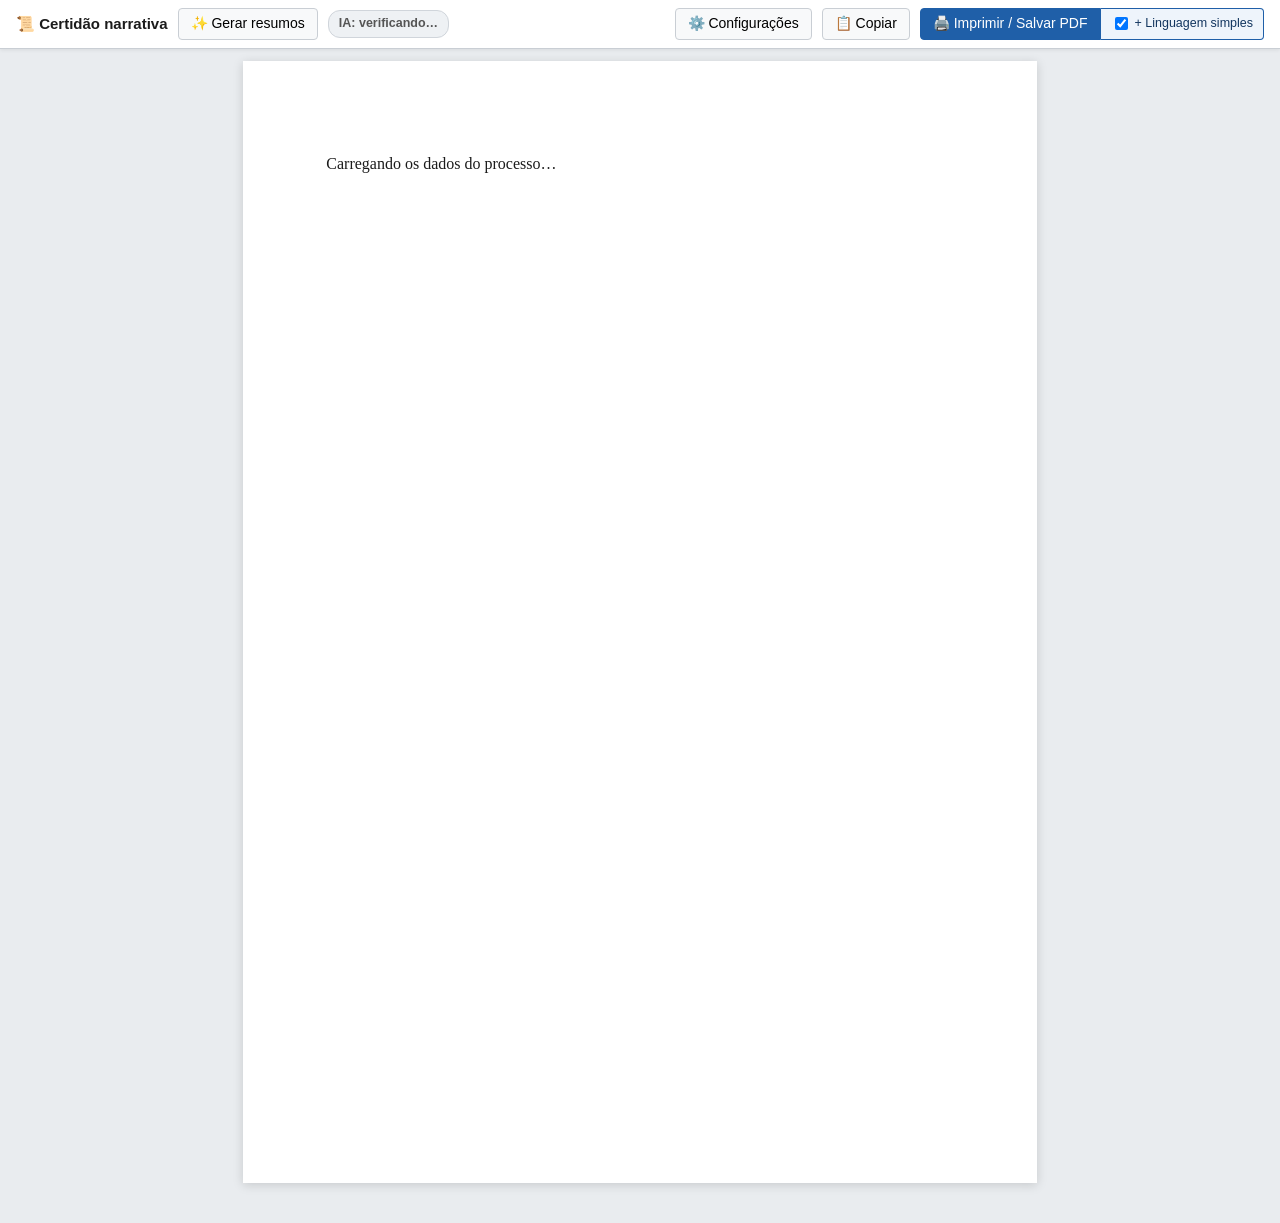
<file: extensao-preview-documentos/src/certidao.html>
<!DOCTYPE html>
<html lang="pt-BR">
<head>
	<meta charset="utf-8">
	<meta name="viewport" content="width=device-width, initial-scale=1">
	<title>Certidão narrativa</title>
	<link rel="stylesheet" href="certidao.css">
</head>
<body>
	<div id="barra" class="no-print">
		<div class="barra-linha">
			<strong class="barra-titulo">📜 Certidão narrativa</strong>
			<button type="button" id="gerar-resumos" title="Ler as peças e preencher os resumos (modo e IA definidos em Configurações)">✨ Gerar resumos</button>
			<span id="ia-status" class="ia-status ia-verificando" role="status" title="IA usada nos resumos">IA: verificando…</span>
			<span class="barra-espaco"></span>
			<button type="button" id="config-toggle" aria-expanded="false" aria-controls="painel-config">⚙️ Configurações</button>
			<button type="button" id="copiar" title="Copiar o texto da certidão">📋 Copiar</button>
			<span class="grupo-imprimir">
				<button type="button" id="imprimir" class="primario">🖨️ Imprimir / Salvar PDF</button>
				<label class="opcao-imprimir" title="Gera também o resumo em linguagem simples (Pacto do CNJ), em arquivo separado da certidão"><input type="checkbox" id="opt-simples" checked> + Linguagem simples</label>
			</span>
		</div>

		<div class="barra-status"><span id="status" role="status" aria-live="polite"></span></div>

		<div id="painel-config" class="painel-config" hidden>
			<fieldset class="cfg-grupo">
				<legend>Resumos das peças</legend>
				<label title="Como preencher o resumo das peças principais">
					Como preencher:
					<select id="modo">
						<option value="manual">Manual (textos extraídos para revisar)</option>
						<option value="ia">IA</option>
					</select>
				</label>
				<label title="Qual IA faz os resumos">
					IA:
					<select id="ia-provedor">
						<option value="chrome">Chrome (local, gratuita)</option>
						<option value="claude">Claude – Anthropic (chave própria)</option>
					</select>
				</label>
				<button type="button" id="diagnostico-ia" title="Mostra se a IA escolhida está disponível e por quê">🔍 Diagnóstico</button>
			</fieldset>

			<fieldset id="painel-claude" class="cfg-grupo" hidden>
				<legend>Claude (Anthropic)</legend>
				<label>
					Modelo:
					<select id="claude-modelo"></select>
				</label>
				<label>
					Chave da API:
					<input type="password" id="claude-chave" autocomplete="off" spellcheck="false" placeholder="sk-ant-...">
				</label>
				<button type="button" id="claude-mostrar" title="Mostrar/ocultar a chave digitada">👁️</button>
				<button type="button" id="claude-salvar" class="primario">Salvar</button>
				<button type="button" id="claude-testar">Testar conexão</button>
				<button type="button" id="claude-apagar">Apagar chave</button>
				<span id="claude-estado"></span>
				<p class="cfg-nota">
					A chave fica salva só neste navegador (armazenamento local da extensão), sem sincronização; o custo é cobrado na conta
					dona da chave. Com o Claude, o texto das peças é enviado à Anthropic: use somente se permitido pelas normas do Tribunal,
					observando a LGPD e o segredo de justiça.
				</p>
			</fieldset>

			<fieldset class="cfg-grupo">
				<legend>Certidão</legend>
				<label title="Como os eventos aparecem na certidão">
					Formato:
					<select id="formato">
						<option value="lista">Lista por evento (recomendado)</option>
						<option value="corrido">Texto corrido (modelo eproc)</option>
					</select>
				</label>
				<label title="Intimações, citações, leituras e prazos aparecem recuados, sob o evento a que se referem"><input type="checkbox" id="opt-subitens" checked> Intimações como subitens</label>
				<label><input type="checkbox" id="opt-usuario"> Quem movimentou</label>
				<label><input type="checkbox" id="opt-invalidos" checked> Movimentos invalidados</label>
				<label><input type="checkbox" id="opt-seq" checked> Sequencial dos eventos</label>
			</fieldset>
		</div>
	</div>

	<div id="avisos" class="no-print" hidden></div>

	<main id="folha">
		<p id="carregando">Carregando os dados do processo…</p>
	</main>

	<script src="certidaoTexto.js"></script>
	<script src="certidaoSimples.js"></script>
	<script type="module" src="certidao.js"></script>
</body>
</html>
</file>
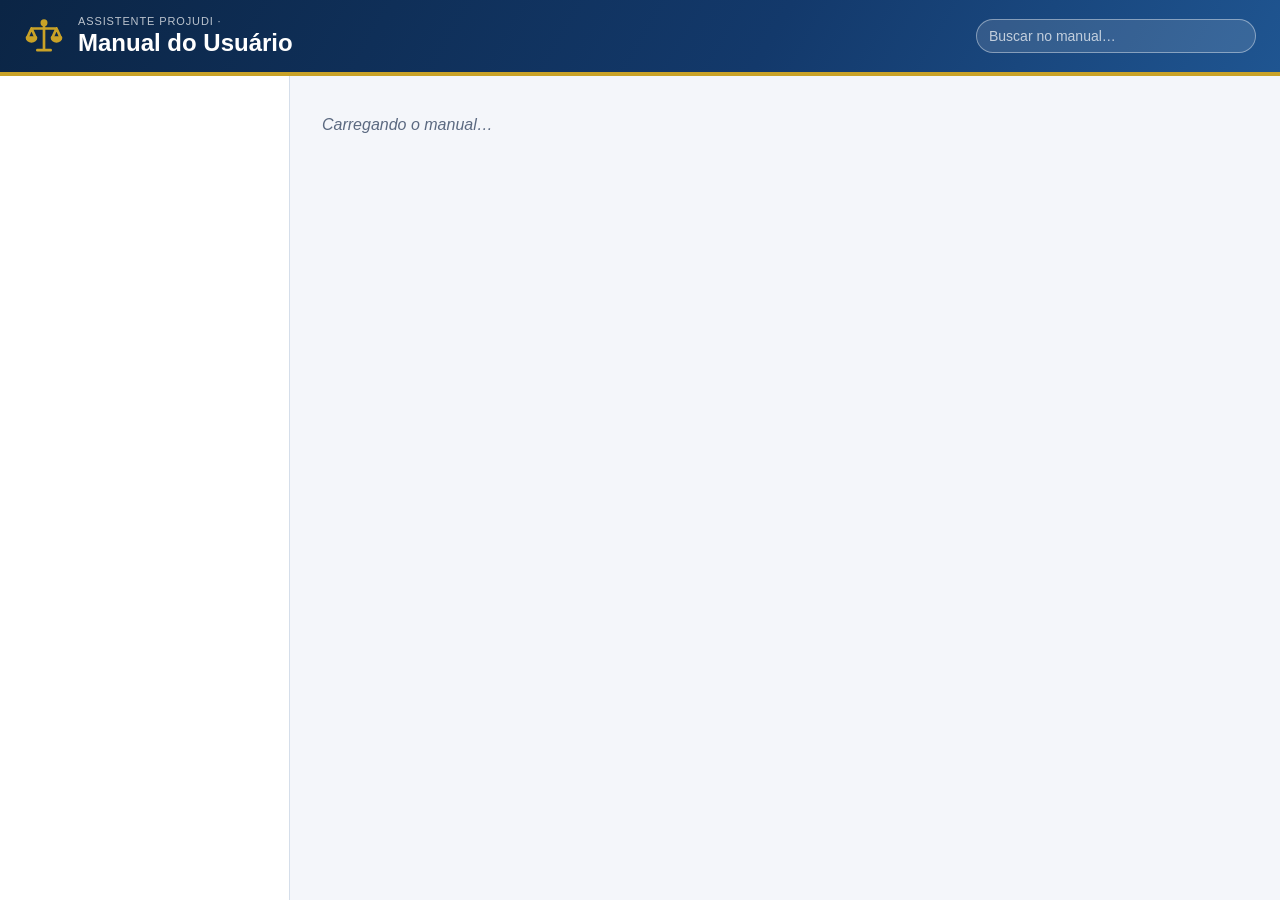
<file: extensao-preview-documentos/src/manual.html>
<!doctype html>
<html lang="pt-BR">
<head>
<meta charset="utf-8" />
<meta name="viewport" content="width=device-width, initial-scale=1" />
<title>Assistente Projudi - Manual do Usuário</title>
<link rel="stylesheet" href="manual.css" />
</head>
<body>
	<header class="topo">
		<svg class="topo-emblema" viewBox="0 0 24 24" aria-hidden="true">
			<circle class="cheio" cx="12" cy="4" r="1.3" />
			<path d="M12 5.3V19.5M8 20.5h8M4.5 7.5h15M4.5 7.5L2 13M4.5 7.5L7 13M19.5 7.5L17 13M19.5 7.5L22 13" />
			<path class="cheio" d="M1.8 13a2.7 2.2 0 0 0 5.4 0zM16.8 13a2.7 2.2 0 0 0 5.4 0z" />
		</svg>
		<div>
			<p class="topo-sobretitulo">Assistente Projudi · <span id="versao"></span></p>
			<h1 class="topo-titulo">Manual do Usuário</h1>
		</div>
		<label class="busca">
			<span class="sr">Buscar no manual</span>
			<input id="busca" type="search" placeholder="Buscar no manual…" autocomplete="off" />
		</label>
	</header>
	<nav class="indice" id="indice" aria-label="Índice"></nav>
	<main class="conteudo" id="conteudo" tabindex="-1">
		<p class="carregando">Carregando o manual…</p>
	</main>
	<script src="manual.js"></script>
</body>
</html>
</file>
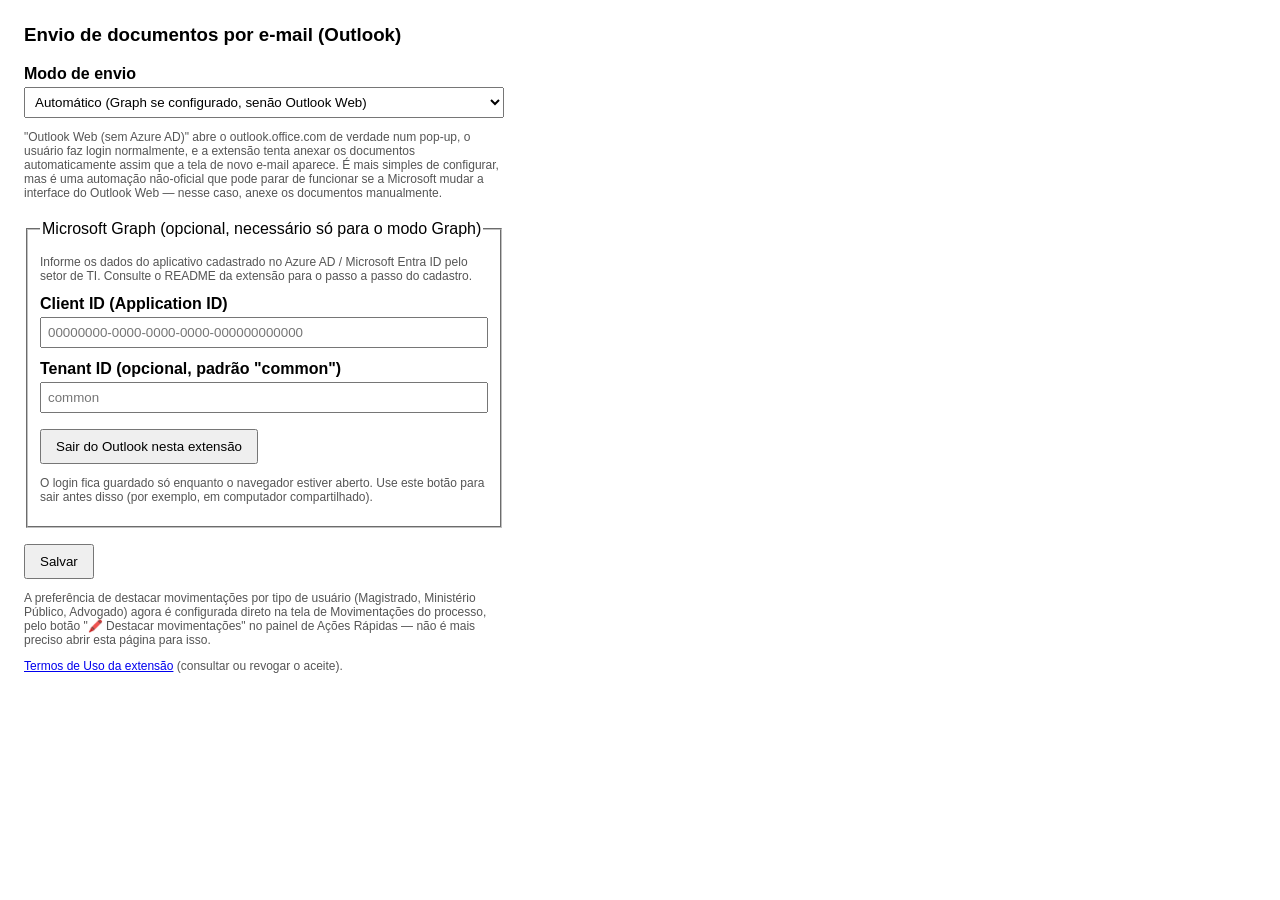
<file: extensao-preview-documentos/src/options.html>
<!doctype html>
<html lang="pt-BR">
<head>
<meta charset="utf-8" />
<title>Envio de Documentos por E-mail - Configuração</title>
<style>
	body { font-family: Arial, Helvetica, sans-serif; padding: 16px; max-width: 480px; }
	h3 { margin-top: 0; }
	label { display: block; margin-top: 12px; font-weight: bold; }
	input, select { width: 100%; padding: 6px; margin-top: 4px; box-sizing: border-box; }
	button { margin-top: 16px; padding: 8px 14px; }
	p.help { font-size: 12px; color: #555; }
	fieldset { margin-top: 20px; }
	#status { margin-top: 10px; font-size: 12px; color: #2b6b2b; }
</style>
</head>
<body>
	<h3>Envio de documentos por e-mail (Outlook)</h3>

	<label for="sendMode">Modo de envio
		<select id="sendMode">
			<option value="auto">Automático (Graph se configurado, senão Outlook Web)</option>
			<option value="graph">Sempre via Microsoft Graph (recomendado)</option>
			<option value="owa">Sempre via Outlook Web (sem Azure AD, experimental)</option>
		</select>
	</label>
	<p class="help">
		"Outlook Web (sem Azure AD)" abre o outlook.office.com de verdade num
		pop-up, o usuário faz login normalmente, e a extensão tenta anexar os
		documentos automaticamente assim que a tela de novo e-mail aparece.
		É mais simples de configurar, mas é uma automação não-oficial que pode
		parar de funcionar se a Microsoft mudar a interface do Outlook Web —
		nesse caso, anexe os documentos manualmente.
	</p>

	<fieldset>
		<legend>Microsoft Graph (opcional, necessário só para o modo Graph)</legend>
		<p class="help">
			Informe os dados do aplicativo cadastrado no Azure AD / Microsoft
			Entra ID pelo setor de TI. Consulte o README da extensão para o
			passo a passo do cadastro.
		</p>
		<label for="clientId">Client ID (Application ID)
			<input id="clientId" type="text" placeholder="00000000-0000-0000-0000-000000000000" />
		</label>
		<label for="tenantId">Tenant ID (opcional, padrão "common")
			<input id="tenantId" type="text" placeholder="common" />
		</label>
		<button id="logout" type="button">Sair do Outlook nesta extensão</button>
		<p class="help">
			O login fica guardado só enquanto o navegador estiver aberto. Use
			este botão para sair antes disso (por exemplo, em computador
			compartilhado).
		</p>
	</fieldset>

	<button id="save" type="button">Salvar</button>
	<div id="status"></div>

	<p class="help">
		A preferência de destacar movimentações por tipo de usuário
		(Magistrado, Ministério Público, Advogado) agora é configurada
		direto na tela de Movimentações do processo, pelo botão
		"🖍️ Destacar movimentações" no painel de Ações Rápidas — não é
		mais preciso abrir esta página para isso.
	</p>

	<p class="help">
		<a href="termos.html" target="_blank">Termos de Uso da extensão</a>
		(consultar ou revogar o aceite).
	</p>

	<script src="options.js"></script>
</body>
</html>
</file>
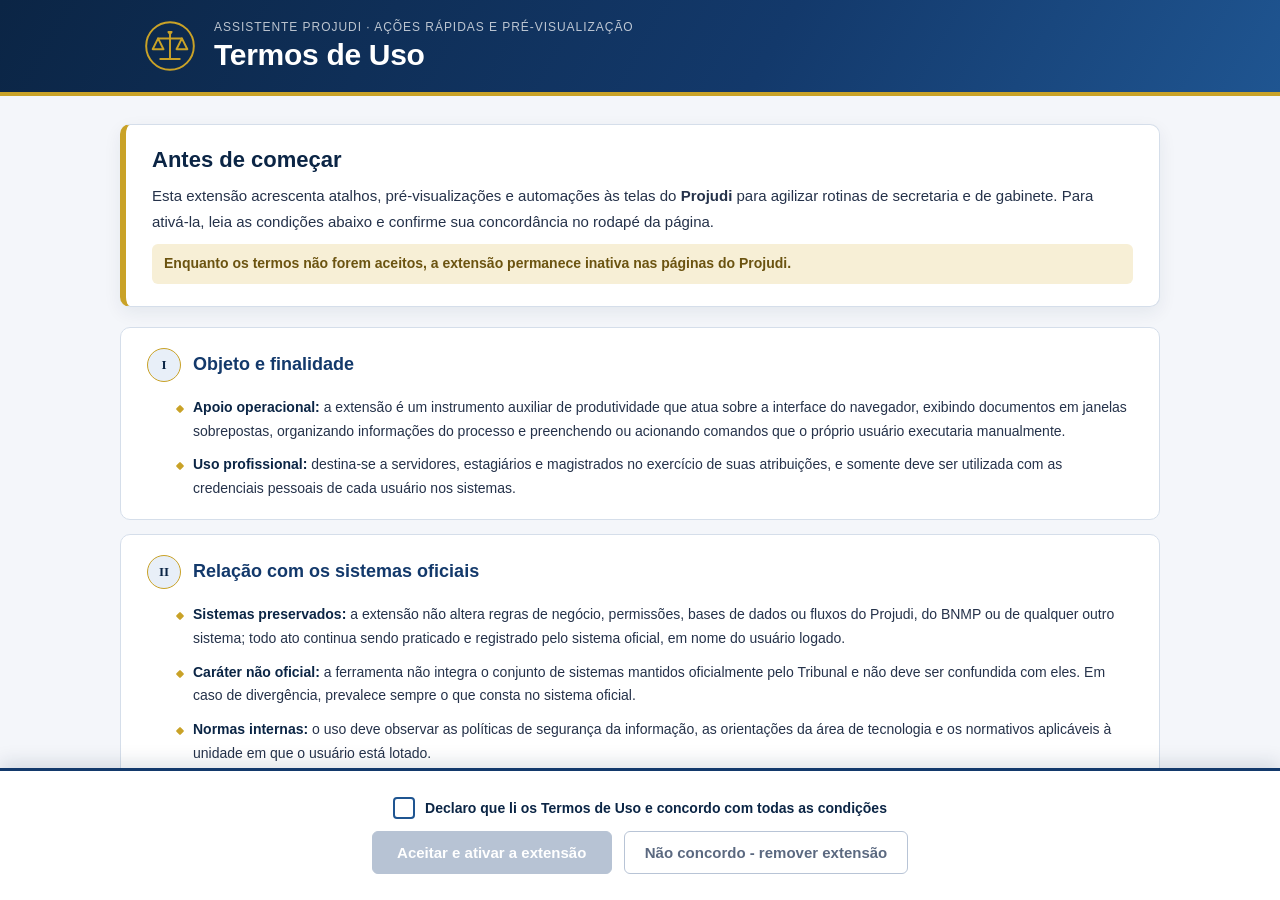
<file: extensao-preview-documentos/src/termos.html>
<!doctype html>
<html lang="pt-BR">
<head>
<meta charset="utf-8" />
<meta name="viewport" content="width=device-width, initial-scale=1" />
<title>Assistente Projudi - Termos de Uso</title>
<link rel="stylesheet" href="termos.css" />
</head>
<body class="modo-aceite">
	<header class="topo">
		<div class="topo-conteudo">
			<svg class="topo-emblema" viewBox="0 0 48 48" aria-hidden="true">
				<circle cx="24" cy="24" r="22" />
				<path d="M24 11v25M15 36h18M13 17h22M24 13l-1.5-2h3z" />
				<path d="M13 17l-5 10h10zM35 17l-5 10h10z" />
			</svg>
			<div>
				<p class="topo-sobretitulo">Assistente Projudi · Ações Rápidas e Pré-visualização</p>
				<h1 class="topo-titulo">Termos de Uso</h1>
			</div>
		</div>
	</header>

	<main class="conteudo" id="conteudo" tabindex="-1">
		<section class="apresentacao" aria-labelledby="titulo-apresentacao">
			<h2 id="titulo-apresentacao">Antes de começar</h2>
			<p>
				Esta extensão acrescenta atalhos, pré-visualizações e automações às
				telas do <strong>Projudi</strong> para agilizar
				rotinas de secretaria e de gabinete. Para ativá-la, leia as condições
				abaixo e confirme sua concordância no rodapé da página.
			</p>
			<p class="apresentacao-aviso" id="aviso-pendente">
				Enquanto os termos não forem aceitos, a extensão permanece inativa nas
				páginas do Projudi.
			</p>
		</section>

		<article class="clausula">
			<h3><span class="clausula-num">I</span>Objeto e finalidade</h3>
			<ul>
				<li><strong>Apoio operacional:</strong> a extensão é um instrumento auxiliar de
					produtividade que atua sobre a interface do navegador, exibindo documentos em
					janelas sobrepostas, organizando informações do processo e preenchendo ou
					acionando comandos que o próprio usuário executaria manualmente.</li>
				<li><strong>Uso profissional:</strong> destina-se a servidores, estagiários e
					magistrados no exercício de suas atribuições, e somente deve ser utilizada
					com as credenciais pessoais de cada usuário nos sistemas.</li>
			</ul>
		</article>

		<article class="clausula">
			<h3><span class="clausula-num">II</span>Relação com os sistemas oficiais</h3>
			<ul>
				<li><strong>Sistemas preservados:</strong> a extensão não altera regras de negócio,
					permissões, bases de dados ou fluxos do Projudi, do BNMP ou de
					qualquer outro sistema; todo ato continua sendo praticado e registrado pelo
					sistema oficial, em nome do usuário logado.</li>
				<li><strong>Caráter não oficial:</strong> a ferramenta não integra o conjunto de
					sistemas mantidos oficialmente pelo Tribunal e não deve ser confundida com
					eles. Em caso de divergência, prevalece sempre o que consta no sistema
					oficial.</li>
				<li><strong>Normas internas:</strong> o uso deve observar as políticas de segurança
					da informação, as orientações da área de tecnologia e os normativos
					aplicáveis à unidade em que o usuário está lotado.</li>
			</ul>
		</article>

		<article class="clausula">
			<h3><span class="clausula-num">III</span>Conferência dos atos e responsabilidade</h3>
			<ul>
				<li><strong>Decisão humana:</strong> nenhuma funcionalidade substitui a análise do
					usuário. Ao aplicar preferências gravadas, ações rápidas ou preenchimentos
					automáticos, cabe a quem opera o sistema revisar tipos de documento, modelos,
					textos, destinatários, partes, datas e prazos antes de confirmar ou
					assinar.</li>
				<li><strong>Responsabilidade pelo ato:</strong> os atos praticados com auxílio da
					extensão são de responsabilidade do usuário que os confirmou. Eventuais erros
					de preenchimento, seleção indevida, envio a destinatário equivocado ou perda
					de prazo não são imputáveis à ferramenta nem a quem a desenvolveu.</li>
				<li><strong>Mudanças de layout:</strong> atualizações do Projudi, do
					Outlook, do WhatsApp Web ou do navegador podem fazer com que algum recurso
					deixe de funcionar ou funcione parcialmente até que seja ajustado. Na dúvida,
					execute o procedimento pelo caminho nativo do sistema.</li>
			</ul>
		</article>

		<article class="clausula">
			<h3><span class="clausula-num">IV</span>Sigilo e compartilhamento de documentos</h3>
			<ul>
				<li><strong>Dever de sigilo:</strong> os recursos de envio por e-mail e por WhatsApp
					Web apenas preparam a mensagem com os arquivos escolhidos. Compete ao usuário
					verificar se o compartilhamento é permitido, especialmente em processos sob
					segredo de justiça ou que contenham dados sensíveis de partes, vítimas,
					testemunhas ou menores.</li>
				<li><strong>Proteção de dados pessoais:</strong> o tratamento de dados pessoais
					realizado por meio da extensão deve respeitar a Lei Geral de Proteção de Dados
					Pessoais (Lei nº 13.709/2018) e limitar-se ao necessário para a finalidade
					funcional do ato.</li>
				<li><strong>Canais externos:</strong> mensagens enviadas pelo Outlook ou pelo
					WhatsApp Web passam a seguir as regras e a infraestrutura desses serviços,
					sobre as quais a extensão não tem controle.</li>
			</ul>
		</article>

		<article class="clausula">
			<h3><span class="clausula-num">V</span>Funcionamento local e dados armazenados</h3>
			<ul>
				<li><strong>Sem servidor próprio:</strong> a extensão é executada no navegador do
					usuário e não envia conteúdo dos processos, senhas ou histórico de navegação
					a servidores de terceiros mantidos pela ferramenta.</li>
				<li><strong>Armazenamento no navegador:</strong> ficam gravados apenas no perfil do
					navegador as preferências de uso (por exemplo, destinatários e modelos
					salvos), dados temporários necessários para concluir um envio e o registro
					deste aceite. Esses dados são apagados ao remover a extensão.</li>
				<li><strong>Integração com a Microsoft:</strong> quando o envio de e-mail via
					Microsoft Graph estiver configurado, a autenticação é feita diretamente na
					conta institucional do usuário, nos serviços da Microsoft.</li>
			</ul>
		</article>

		<article class="clausula">
			<h3><span class="clausula-num">VI</span>Disponibilidade e suporte</h3>
			<ul>
				<li><strong>Sem garantia de continuidade:</strong> a ferramenta é oferecida no
					estado em que se encontra, podendo ser alterada, suspensa ou descontinuada a
					qualquer tempo, sem aviso prévio.</li>
				<li><strong>Suporte colaborativo:</strong> dúvidas, falhas e sugestões são tratadas
					conforme a disponibilidade de quem mantém a extensão e não geram obrigação de
					atendimento em prazo determinado.</li>
			</ul>
		</article>

		<article class="clausula">
			<h3><span class="clausula-num">VII</span>Revisão dos termos e encerramento do uso</h3>
			<ul>
				<li><strong>Novas versões:</strong> sempre que estes termos forem alterados de forma
					relevante, um novo aceite será solicitado, e a extensão ficará inativa no
					Projudi até que ele seja registrado.</li>
				<li><strong>Liberdade de desistir:</strong> a qualquer momento, o usuário pode
					revogar este aceite pelo botão ao final desta página ou desinstalar a
					extensão diretamente nas configurações do navegador (menu de extensões),
					sem qualquer impacto no funcionamento dos sistemas oficiais.</li>
			</ul>
		</article>

		<p class="versao-termos">Versão dos termos: <span id="versao-termos"></span></p>
	</main>

	<footer class="rodape">
		<div class="rodape-conteudo">
			<div class="rodape-aceite">
				<label class="concordo" for="concordo">
					<input id="concordo" type="checkbox" />
					<span class="concordo-caixa" aria-hidden="true">
						<svg viewBox="0 0 24 24"><path d="M5 12.5l4.5 4.5L19 7.5" /></svg>
					</span>
					<span>Declaro que li os Termos de Uso e concordo com todas as condições</span>
				</label>
				<div class="rodape-botoes">
					<button id="aceitar" class="botao botao-principal" type="button" disabled>Aceitar e ativar a extensão</button>
					<button id="remover" class="botao botao-secundario" type="button">Não concordo - remover extensão</button>
				</div>
			</div>
			<div class="rodape-consulta">
				<p class="aceite-registrado" id="aceite-registrado" role="status"></p>
				<div class="rodape-botoes">
					<button id="fechar" class="botao botao-principal" type="button">Fechar</button>
					<button id="revogar" class="botao botao-secundario" type="button">Revogar aceite</button>
				</div>
			</div>
		</div>
	</footer>

	<script src="termosConfig.js"></script>
	<script src="termos.js"></script>
</body>
</html>
</file>
<file: extensao-preview-documentos/src/certidao.css>
/* Página da certidão narrativa (certidao.html). */

:root {
	--cor-fundo: #e9ecef;
	--cor-folha: #fff;
	--cor-texto: #1b1b1b;
	--cor-borda: #c9ced4;
	--cor-destaque: #1f5fa8;
	--cor-aviso: #fff4d6;
	--cor-aviso-borda: #e0b200;
	--cor-pendente: #fff0a8;
	--cor-apoio: #f4f7fb;
}

* { box-sizing: border-box; }

body {
	margin: 0;
	background: var(--cor-fundo);
	color: var(--cor-texto);
	font: 14px/1.4 Arial, Helvetica, sans-serif;
}

#barra {
	position: sticky;
	top: 0;
	z-index: 10;
	background: #fff;
	border-bottom: 1px solid var(--cor-borda);
	padding: 8px 16px;
	box-shadow: 0 1px 4px rgba(0, 0, 0, 0.08);
}

.barra-linha {
	display: flex;
	flex-wrap: wrap;
	align-items: center;
	gap: 8px 10px;
}

.barra-opcoes {
	margin-top: 6px;
	font-size: 13px;
	color: #444;
}

.barra-titulo { font-size: 15px; }
.barra-espaco { flex: 1; }

#barra button {
	font: inherit;
	padding: 5px 12px;
	border: 1px solid var(--cor-borda);
	border-radius: 4px;
	background: #f8f9fa;
	cursor: pointer;
}
#barra button:hover { background: #eef1f4; }
#barra button:disabled { opacity: 0.6; cursor: default; }
#barra button.primario { background: var(--cor-destaque); border-color: var(--cor-destaque); color: #fff; }
#barra select { font: inherit; padding: 3px; }

#status { color: var(--cor-destaque); font-weight: bold; }

#avisos {
	max-width: 21cm;
	margin: 12px auto 0;
	padding: 8px 12px;
	background: var(--cor-aviso);
	border: 1px solid var(--cor-aviso-borda);
	border-radius: 4px;
	font-size: 13px;
}
#avisos ul { margin: 4px 0 0; padding-left: 20px; }

#folha {
	width: 21cm;
	max-width: calc(100% - 24px);
	min-height: 29.7cm;
	margin: 12px auto 40px;
	padding: 2cm 2.2cm;
	background: var(--cor-folha);
	box-shadow: 0 2px 10px rgba(0, 0, 0, 0.15);
	font: 12pt/1.5 "Times New Roman", Times, serif;
	text-align: justify;
}

.cabecalho {
	text-align: center;
	font-weight: bold;
	line-height: 1.3;
	margin-bottom: 1.2em;
}
.cabecalho .juizo { font-weight: normal; }

h1.titulo {
	text-align: center;
	font-size: 14pt;
	letter-spacing: 0.08em;
	margin: 1em 0 1.2em;
}

h2.subtitulo {
	font-size: 12pt;
	margin: 1.4em 0 0.6em;
}

[contenteditable="true"] { outline: none; border-radius: 2px; }
[contenteditable="true"]:hover { background: #f6f9ff; }
[contenteditable="true"]:focus { background: #eef4ff; box-shadow: 0 0 0 1px #b8cff0; }

.pendente { background: var(--cor-pendente); }

.resumo:empty::before {
	content: attr(data-placeholder);
	color: #9a6b00;
	background: var(--cor-pendente);
}

h2.subtitulo {
	font-size: 11.5pt;
	letter-spacing: 0.04em;
	border-bottom: 1px solid #999;
	padding-bottom: 2px;
	margin: 1.6em 0 0.7em;
	break-after: avoid;
}

/* Quadro-resumo (I – Dados do processo) */
table.quadro {
	width: 100%;
	border-collapse: collapse;
	font-size: 11pt;
	line-height: 1.35;
	text-align: left;
}
table.quadro th,
table.quadro td {
	border: 1px solid #bbb;
	padding: 4px 8px;
	vertical-align: top;
}
table.quadro th {
	width: 28%;
	background: #f2f2f2;
	font-weight: bold;
}
table.quadro .parte + .parte { margin-top: 5px; }
table.quadro .parte-nome { font-weight: bold; }
table.quadro .advogados { padding-left: 1.2em; font-size: 10.5pt; color: #333; }

/* Eventos (II) — uma linha por evento, recuo deslocado; comunicações
   (intimação, leitura, prazo...) recuadas sob o evento de referência. */
.eventos { text-align: left; font-size: 11pt; line-height: 1.4; }
.evento {
	padding-left: 1.4em;
	text-indent: -1.4em;
	margin: 0 0 0.35em;
	break-inside: avoid;
}
.evento .ev-data { font-weight: bold; white-space: nowrap; }
.evento .ev-titulo { text-transform: none; }
.evento.nivel-0 .ev-titulo { font-weight: bold; }
.evento.nivel-1 { margin-left: 2.2em; font-size: 10.5pt; color: #333; }
.evento.nivel-2 { margin-left: 4.4em; font-size: 10pt; color: #444; }
.evento.nivel-3 { margin-left: 6.6em; font-size: 10pt; color: #444; }
.evento.nivel-1 .ev-data,
.evento.nivel-2 .ev-data,
.evento.nivel-3 .ev-data { font-weight: normal; }
.evento .seta { color: #777; }
.evento.invalidado { text-decoration: line-through; color: #777; }
.evento .ev-usuario { font-size: 0.9em; color: #555; }

table.quadro .relacionado + .relacionado { margin-top: 3px; padding-left: 1.2em; }

/* Audiências (II) — sem moldura, como o restante da certidão */
.audiencias {
	text-align: left;
	font-size: 11pt;
	line-height: 1.4;
	break-inside: avoid;
}
.audiencias p { margin: 0 0 0.4em; }
.aud-destaque { font-size: 12pt; }
.aud-sim strong { color: #0b5a1e; }
.aud-nao strong { color: #333; }
.aud-resumo { color: #333; }
.aud-item { padding-left: 1.4em; text-indent: -1.4em; margin: 0 0 0.25em 0.6em; }
.aud-situacao { font-weight: bold; }
.aud-redesignada .aud-situacao { color: #9a5b00; }
.aud-cancelada .aud-situacao,
.aud-nao-realizada .aud-situacao { color: #a1111b; }
.aud-realizada .aud-situacao { color: #0b5a1e; }

/* Painel "⚙️ Configurações" (escondido por padrão) */
#config-toggle.ativo { background: #e3ecf7; border-color: #1f5fa8; }
.painel-config {
	display: grid;
	grid-template-columns: 1fr;
	gap: 8px;
	margin-top: 8px;
	padding: 10px 12px;
	background: #f7f9fb;
	border: 1px solid var(--cor-borda);
	border-radius: 6px;
}
.painel-config[hidden] { display: none; }
.cfg-grupo {
	display: flex;
	flex-wrap: wrap;
	align-items: center;
	gap: 6px 14px;
	margin: 0;
	padding: 6px 10px 8px;
	border: 1px solid #d5dbe2;
	border-radius: 5px;
	background: #fff;
	font-size: 13px;
}
.cfg-grupo[hidden] { display: none; }
.cfg-grupo legend { font-weight: bold; color: #12355f; padding: 0 4px; }
.cfg-grupo select, .cfg-grupo input { font: inherit; }
.cfg-grupo input[type="password"], .cfg-grupo input#claude-chave { font: 13px Consolas, "Courier New", monospace; padding: 3px 6px; min-width: 280px; }
.cfg-nota { flex-basis: 100%; margin: 2px 0 0; font-size: 12px; color: #555; }
#claude-estado { color: #12355f; font-weight: bold; }
#status { font-size: 12.5px; }
.barra-status { min-height: 1.2em; margin-top: 3px; text-align: left; }
.barra-status:empty, .barra-status:has(#status:empty) { min-height: 0; margin: 0; }
/* "+ Linguagem simples" colado ao botão Imprimir */
.grupo-imprimir { display: inline-flex; align-items: stretch; margin-left: auto; }
.grupo-imprimir #imprimir { border-top-right-radius: 0; border-bottom-right-radius: 0; }
.opcao-imprimir {
	display: inline-flex;
	align-items: center;
	gap: 4px;
	padding: 0 10px;
	border: 1px solid var(--cor-destaque);
	border-left: none;
	border-radius: 0 4px 4px 0;
	background: #eef4fb;
	color: #12355f;
	font-size: 12.5px;
	cursor: pointer;
	white-space: nowrap;
}

/* ✕ para excluir linhas do quadro-resumo */
table.quadro th { position: relative; padding-right: 26px; }
.btn-remover-linha {
	position: absolute;
	top: 3px;
	right: 4px;
	border: 1px solid transparent;
	background: none;
	color: #a1111b;
	font: bold 11px Arial, Helvetica, sans-serif;
	line-height: 1;
	padding: 2px 4px;
	border-radius: 3px;
	cursor: pointer;
	opacity: 0.45;
}
table.quadro tr:hover .btn-remover-linha { opacity: 1; border-color: #f1a7ae; background: #fde7e9; }
#quadro-restaurar { margin-top: 6px; font: 12px Arial, Helvetica, sans-serif; padding: 2px 10px; cursor: pointer; }

/* V – Entenda esta certidão (linguagem simples) — mesma formatação do
   restante da certidão: mesma fonte, parágrafos justificados, títulos em
   negrito como os das peças, sem caixa colorida. */
.simples-acoes { display: flex; flex-wrap: wrap; align-items: center; gap: 6px 10px; margin: 0 0 8px; font: 12px/1.4 Arial, Helvetica, sans-serif; text-align: left; }
.simples-acoes button { font: 12px Arial, Helvetica, sans-serif; padding: 3px 10px; cursor: pointer; }
.simples-acoes button:disabled { opacity: 0.5; cursor: not-allowed; }
.simples-estado { color: #555; }
.simples { font: inherit; text-align: justify; }
/* O resumo em linguagem simples é um documento separado: na tela, fica em
   uma "folha" própria abaixo da certidão, e não sai na impressão dela. */
.folha-separada {
	width: 21cm;
	max-width: calc(100% - 24px);
	margin: 0 auto 40px;
	padding: 1.2cm 2.2cm 2cm;
	background: var(--cor-folha);
	box-shadow: 0 2px 10px rgba(0, 0, 0, 0.15);
	font: 12pt/1.5 "Times New Roman", Times, serif;
}
.separada-aviso {
	margin: 0 0 0.8em;
	padding: 6px 10px;
	background: #fff4d6;
	border: 1px solid #e0b200;
	border-radius: 4px;
	font: 12.5px/1.4 Arial, Helvetica, sans-serif;
	text-align: left;
}
.simples-acoes button.primario { background: var(--cor-destaque); border: 1px solid var(--cor-destaque); color: #fff; border-radius: 3px; }
.simples h3.simples-titulo { font-size: 12pt; font-weight: bold; margin: 1em 0 0.3em; break-after: avoid; }
.simples h3.simples-titulo:first-child { margin-top: 0; }
.simples p { margin: 0 0 0.5em; }
.simples-glossario { margin: 0.2em 0 0.5em; padding-left: 1.4em; }
.simples-glossario li { margin-bottom: 0.25em; }

/* Indicador de disponibilidade da IA (barra superior) */
.ia-status {
	display: inline-block;
	padding: 4px 10px;
	border-radius: 12px;
	font-size: 12.5px;
	font-weight: bold;
	border: 1px solid transparent;
}
.ia-verificando { background: #eef1f4; color: #555; border-color: #d0d5db; }
.ia-ok { background: #e3f4e8; color: #0b5a1e; border-color: #9fd3ae; }
.ia-baixar { background: #fff4d6; color: #7a5200; border-color: #e0b200; }
.ia-nao { background: #fde7e9; color: #a1111b; border-color: #f1a7ae; cursor: pointer; }

/* Peças principais (IV) — um cartão por peça na tela */
.peca {
	margin: 0 0 1.2em;
	border: 1px solid #b9c6d6;
	border-radius: 6px;
	background: #fbfcfe;
	overflow: hidden;
}
.peca.excluida { opacity: 0.55; }
.peca.excluida .peca-texto { text-decoration: line-through; }
.peca-cab {
	background: #e8eef6;
	border-bottom: 1px solid #b9c6d6;
	padding: 6px 10px;
	font: 12.5px/1.4 Arial, Helvetica, sans-serif;
	text-align: left;
}
.peca-cab-linha { display: flex; flex-wrap: wrap; align-items: center; gap: 4px 10px; }
.peca-cab-linha + .peca-cab-linha { margin-top: 4px; }
.peca-num {
	background: #1f5fa8;
	color: #fff;
	border-radius: 10px;
	padding: 1px 8px;
	font-size: 11px;
	font-weight: bold;
}
.peca-nome { font-weight: bold; font-size: 14px; color: #12355f; }
.peca-cab .btn-renomear { padding: 0 5px; border: 1px solid transparent; background: none; opacity: 0.6; }
.peca-cab .btn-renomear:hover { opacity: 1; border-color: #b9c6d6; background: #fff; }
.peca-info { color: #444; }
.peca-evento { color: #555; font-size: 11.5px; }
.peca-incluir { font-weight: bold; white-space: nowrap; }
.peca-cab select { max-width: 280px; font: inherit; }
.peca-cab button, .peca-acoes button { font: 12px Arial, Helvetica, sans-serif; padding: 2px 8px; cursor: pointer; }
.peca-acoes button:disabled { cursor: not-allowed; opacity: 0.55; }
.peca-bloco { padding: 8px 10px; }
.peca-bloco-titulo {
	font: bold 12.5px/1.4 Arial, Helvetica, sans-serif;
	color: #12355f;
	margin-bottom: 5px;
	text-align: left;
}
.peca-bloco-titulo em { font-weight: normal; color: #666; }
.passo {
	display: inline-block;
	width: 18px;
	height: 18px;
	line-height: 18px;
	margin-right: 6px;
	border-radius: 50%;
	background: #12355f;
	color: #fff;
	text-align: center;
	font-size: 11px;
}
.peca-ref { background: #f3f4f6; border-bottom: 1px dashed #b9c6d6; }
.peca-ref textarea {
	width: 100%;
	min-height: 120px;
	font: 12px/1.45 Consolas, "Courier New", monospace;
	background: #fff;
	border: 1px solid #cfd4da;
	border-radius: 3px;
	resize: vertical;
	color: #333;
}
.peca-acoes { display: flex; flex-wrap: wrap; align-items: center; gap: 6px 10px; margin-top: 6px; }
.peca-acoes-topo { margin: 0 0 6px; font: 12px Arial, Helvetica, sans-serif; }
.peca-info-texto { color: #555; margin-left: auto; }
.peca-ref textarea { min-height: 260px; }
.peca-ref textarea::selection { background: #ffe27a; color: #000; }
.peca-saida { background: #fff; border-left: 4px solid #1f5fa8; }
.peca-saida .peca-texto { margin: 0; }
.peca-saida .resumo { white-space: pre-wrap; }
.peca-estado { font: 12px/1.4 Arial, Helvetica, sans-serif; margin-top: 4px; text-align: left; }
.peca-estado .estado { color: #555; }
.peca-estado .estado.erro { color: #b00020; }
.selo-ia { color: #7a3fb0; font: bold 12px Arial, Helvetica, sans-serif; }
.peca-ordem { display: inline-flex; gap: 3px; }
.peca-cab .btn-ordem { padding: 1px 7px; min-width: 26px; }
.peca-cab .btn-ordem:disabled { opacity: 0.35; cursor: default; }
.peca-manual { font-size: 11px; color: #7a5200; background: #fff4d6; border: 1px solid #e0b200; border-radius: 8px; padding: 0 6px; }
.aviso-vazio { font: italic 12.5px Arial, Helvetica, sans-serif; color: #7a5200; }
.peca-nova { margin: 0.4em 0 1.4em; text-align: left; font: 12.5px/1.4 Arial, Helvetica, sans-serif; }
.btn-nova-peca {
	font: bold 13px Arial, Helvetica, sans-serif;
	padding: 6px 14px;
	border: 1px dashed #1f5fa8;
	border-radius: 6px;
	background: #f4f8fd;
	color: #1f5fa8;
	cursor: pointer;
}
.peca-nova-form { border: 1px solid #b9c6d6; border-radius: 6px; background: #fbfcfe; padding: 8px 10px; }
.peca-nova-linha { display: flex; flex-wrap: wrap; align-items: center; gap: 6px 10px; margin-top: 6px; }
.peca-nova-form select { max-width: 100%; font: inherit; }
.peca-nova-form input[type="text"] { font: inherit; padding: 2px 6px; min-width: 260px; }
.peca-nova-form button { font: inherit; padding: 3px 10px; cursor: pointer; }
.peca-nova-form button.primario { background: #1f5fa8; border: 1px solid #1f5fa8; color: #fff; border-radius: 3px; }
.peca-nova-form button:disabled { opacity: 0.5; cursor: default; }
.peca-nova .estado { color: #555; }
.peca-nova .estado.erro { color: #b00020; }

.apoio {
	margin: 0.3em 0 1.1em;
	padding: 8px 10px;
	background: var(--cor-apoio);
	border: 1px dashed var(--cor-borda);
	border-radius: 4px;
	font: 12px/1.4 Arial, Helvetica, sans-serif;
	text-align: left;
}
.apoio-linha { display: flex; flex-wrap: wrap; align-items: center; gap: 6px 12px; }
.apoio label { white-space: nowrap; }
.apoio select { max-width: 320px; font: inherit; }
.apoio button { font: inherit; padding: 2px 8px; cursor: pointer; }
.apoio .estado { color: #555; }
.apoio .estado.erro { color: #b00020; }
.apoio .selo-ia { color: #7a3fb0; font-weight: bold; }
.apoio textarea {
	width: 100%;
	min-height: 110px;
	margin-top: 6px;
	font: 12px/1.4 Consolas, "Courier New", monospace;
	resize: vertical;
}
.apoio details summary { cursor: pointer; margin-top: 4px; color: #333; }

.fecho { margin-top: 2em; }
.assinatura { margin-top: 3em; text-align: center; }
.assinatura div { min-height: 1.4em; }

@page {
	size: A4;
	margin: 2cm 2.2cm;
	@bottom-right {
		content: "Página " counter(page) " de " counter(pages);
		font: 9pt Arial, Helvetica, sans-serif;
		color: #555;
	}
}

@media print {
	body { background: #fff; }
	.no-print, .apoio, .peca.excluida { display: none !important; }
	.peca { border: none; background: none; margin: 0 0 0.9em; overflow: visible; }
	.peca-bloco { padding: 0; }
	.peca-saida { border: none; }
	#folha { width: auto; max-width: none; min-height: 0; margin: 0; padding: 0; box-shadow: none; }
	.pendente, .resumo:empty::before { background: none; }
	.audiencias { -webkit-print-color-adjust: exact; print-color-adjust: exact; }
	.simples { break-inside: auto; }
	table.quadro th { padding-right: 8px; }
	[hidden] { display: none !important; }
	table.quadro th { background: #f2f2f2 !important; -webkit-print-color-adjust: exact; print-color-adjust: exact; }
	[contenteditable="true"]:hover, [contenteditable="true"]:focus { background: none; box-shadow: none; }
}
</file>
<file: extensao-preview-documentos/src/manual.css>
/* Manual do Usuário - mesma paleta dos Termos de Uso (termos.css). */
:root {
	--azul-escuro: #0b2545;
	--azul: #13396b;
	--azul-medio: #1f5591;
	--azul-claro: #e8eff8;
	--dourado: #c9a227;
	--dourado-claro: #f7efd6;
	--texto: #25324a;
	--texto-suave: #5b6980;
	--borda: #d5deea;
	--fundo: #f4f6fa;
	--altura-topo: 76px;
	--largura-indice: 290px;
}

* { box-sizing: border-box; }
html, body { margin: 0; height: 100%; }
body {
	font-family: "Segoe UI", Roboto, Arial, Helvetica, sans-serif;
	color: var(--texto);
	background: var(--fundo);
}
.sr { position: absolute; width: 1px; height: 1px; overflow: hidden; clip: rect(0 0 0 0); }

.topo {
	position: fixed; inset: 0 0 auto 0; height: var(--altura-topo); z-index: 10;
	display: flex; align-items: center; gap: 14px; padding: 0 24px; color: #fff;
	background: linear-gradient(120deg, var(--azul-escuro) 0%, var(--azul) 60%, var(--azul-medio) 100%);
	border-bottom: 4px solid var(--dourado);
}
.topo-emblema { width: 40px; height: 40px; flex: none; fill: none; stroke: var(--dourado); stroke-width: 1.6; stroke-linecap: round; stroke-linejoin: round; }
.topo-emblema .cheio { fill: var(--dourado); }
.topo-sobretitulo { margin: 0 0 2px; font-size: 11px; letter-spacing: .08em; text-transform: uppercase; color: rgba(255,255,255,.72); }
.topo-titulo { margin: 0; font-size: 24px; font-weight: 600; }
.busca { margin-left: auto; }
.busca input {
	width: 280px; max-width: 40vw; padding: 8px 12px; border-radius: 18px; border: 1px solid rgba(255,255,255,.4);
	background: rgba(255,255,255,.12); color: #fff; font-size: 14px; outline: none;
}
.busca input::placeholder { color: rgba(255,255,255,.7); }
.busca input:focus { background: #fff; color: var(--texto); }

.indice {
	position: fixed; top: var(--altura-topo); bottom: 0; left: 0; width: var(--largura-indice);
	overflow-y: auto; padding: 16px 10px 24px; background: #fff; border-right: 1px solid var(--borda);
	font-size: 13px;
}
.indice a { display: block; padding: 5px 10px; border-radius: 6px; color: var(--texto); text-decoration: none; line-height: 1.3; }
.indice a.sub { padding-left: 24px; font-size: 12px; color: var(--texto-suave); }
.indice a:hover { background: var(--azul-claro); }
.indice a.atual { background: var(--azul-claro); color: var(--azul); font-weight: 600; box-shadow: inset 3px 0 0 var(--dourado); }
.indice a.oculto { display: none; }

.conteudo {
	position: fixed; top: var(--altura-topo); bottom: 0; left: var(--largura-indice); right: 0;
	overflow-y: auto; padding: 24px 32px 48px; outline: none;
}
.conteudo > * { max-width: 900px; }
.secao {
	background: #fff; border: 1px solid var(--borda); border-radius: 10px;
	padding: 18px 26px 10px; margin-bottom: 16px; line-height: 1.65; font-size: 14.5px;
}
.secao.oculta { display: none; }
.secao.intro { border-left: 6px solid var(--dourado); }
.secao h1 { font-size: 24px; margin: 4px 0 12px; color: var(--azul-escuro); }
.secao h2 { font-size: 20px; margin: 4px 0 12px; color: var(--azul-escuro); }
.secao h3 { font-size: 16px; margin: 20px 0 8px; color: var(--azul); }
.secao h4 { font-size: 14.5px; margin: 16px 0 6px; color: var(--azul); }
.secao p { margin: 0 0 12px; }
.secao ul, .secao ol { margin: 0 0 12px; padding-left: 24px; }
.secao li { margin-bottom: 4px; }
.secao code { background: var(--azul-claro); padding: 1px 5px; border-radius: 4px; font-size: 12.5px; font-family: Consolas, "Courier New", monospace; }
.secao pre { background: #0b2545; color: #e8eff8; padding: 12px 14px; border-radius: 8px; overflow-x: auto; font-size: 12.5px; }
.secao pre code { background: none; padding: 0; color: inherit; }
.secao blockquote { margin: 0 0 12px; padding: 8px 14px; border-left: 4px solid var(--dourado); background: var(--dourado-claro); border-radius: 0 6px 6px 0; }
.secao table { border-collapse: collapse; margin: 0 0 12px; font-size: 13px; }
.secao th, .secao td { border: 1px solid var(--borda); padding: 6px 10px; text-align: left; vertical-align: top; }
.secao th { background: var(--azul-claro); }
.secao a { color: var(--azul-medio); }
mark { background: #ffe58a; padding: 0 1px; border-radius: 2px; }
.sem-resultado, .carregando { color: var(--texto-suave); font-style: italic; }

@media (max-width: 800px) {
	.indice { display: none; }
	.conteudo { left: 0; padding: 16px; }
	.busca input { width: 160px; }
}

/* Âncoras dos links internos e player dos vídeos do manual. */
.ancora { display: block; height: 0; scroll-margin-top: 16px; }
.conteudo a.video { font-weight: 600; }
.video-fundo { position: fixed; inset: 0; z-index: 100; background: rgba(8, 20, 40, .78); display: flex; align-items: center; justify-content: center; }
.video-caixa { width: min(1100px, 94vw); background: #0b2545; border-radius: 8px; overflow: hidden; box-shadow: 0 10px 40px rgba(0, 0, 0, .5); }
.video-cab { display: flex; align-items: center; justify-content: space-between; gap: 12px; padding: 10px 16px; color: #fff; font-size: 15px; font-weight: 600; border-bottom: 3px solid var(--dourado); }
.video-cab button { border: 0; border-radius: 4px; padding: 6px 12px; cursor: pointer; background: var(--dourado-claro); color: var(--azul-escuro); font-weight: 600; }
.video-caixa video { display: block; width: 100%; max-height: 80vh; background: #000; }
.secao hr { border: 0; border-top: 1px solid var(--borda); margin: 18px 0; }
</file>
<file: extensao-preview-documentos/src/termos.css>
/* Termos de Uso - paleta institucional do TJPR (azul-marinho e dourado). */
:root {
	--tj-azul-escuro: #0b2545;
	--tj-azul: #13396b;
	--tj-azul-medio: #1f5591;
	--tj-azul-claro: #e8eff8;
	--tj-dourado: #c9a227;
	--tj-dourado-claro: #f7efd6;
	--texto: #25324a;
	--texto-suave: #5b6980;
	--borda: #d5deea;
	--fundo: #f4f6fa;
	--altura-topo: 96px;
	--altura-rodape: 132px;
}

* { box-sizing: border-box; }

html, body { margin: 0; height: 100%; }

body {
	font-family: "Segoe UI", Roboto, Arial, Helvetica, sans-serif;
	color: var(--texto);
	background: var(--fundo);
	overflow: hidden;
}

body.modo-consulta { --altura-rodape: 104px; }

/* Topo */
.topo {
	position: fixed;
	inset: 0 0 auto 0;
	height: var(--altura-topo);
	display: flex;
	align-items: center;
	background: linear-gradient(120deg, var(--tj-azul-escuro) 0%, var(--tj-azul) 60%, var(--tj-azul-medio) 100%);
	border-bottom: 4px solid var(--tj-dourado);
	color: #fff;
	z-index: 10;
}

.topo-conteudo {
	width: min(1040px, 100%);
	margin: 0 auto;
	padding: 0 24px;
	display: flex;
	align-items: center;
	gap: 18px;
}

.topo-emblema {
	width: 52px;
	height: 52px;
	flex: 0 0 52px;
	fill: none;
	stroke: var(--tj-dourado);
	stroke-width: 1.8;
	stroke-linecap: round;
	stroke-linejoin: round;
}

.topo-sobretitulo {
	margin: 0 0 4px;
	font-size: 12px;
	letter-spacing: 0.08em;
	text-transform: uppercase;
	color: rgba(255, 255, 255, 0.72);
}

.topo-titulo {
	margin: 0;
	font-size: 30px;
	font-weight: 600;
	letter-spacing: -0.01em;
}

/* Conteúdo */
.conteudo {
	position: fixed;
	top: var(--altura-topo);
	bottom: var(--altura-rodape);
	left: 0;
	right: 0;
	overflow-y: auto;
	padding: 28px 24px 32px;
	outline: none;
}

.conteudo > * {
	width: min(1040px, 100%);
	margin-left: auto;
	margin-right: auto;
}

.apresentacao {
	background: #fff;
	border: 1px solid var(--borda);
	border-left: 6px solid var(--tj-dourado);
	border-radius: 10px;
	padding: 22px 26px;
	margin-bottom: 20px;
	box-shadow: 0 6px 18px rgba(11, 37, 69, 0.07);
}

.apresentacao h2 {
	margin: 0 0 10px;
	font-size: 22px;
	color: var(--tj-azul-escuro);
}

.apresentacao p {
	margin: 0 0 10px;
	font-size: 15px;
	line-height: 1.7;
}

.apresentacao p:last-child { margin-bottom: 0; }

.apresentacao-aviso {
	background: var(--tj-dourado-claro);
	border-radius: 6px;
	padding: 8px 12px;
	color: #6b5310;
	font-weight: 600;
	font-size: 14px !important;
}

body.modo-consulta .apresentacao-aviso { display: none; }

.clausula {
	background: #fff;
	border: 1px solid var(--borda);
	border-radius: 10px;
	padding: 20px 26px 18px;
	margin-bottom: 14px;
}

.clausula h3 {
	margin: 0 0 14px;
	display: flex;
	align-items: center;
	gap: 12px;
	font-size: 18px;
	color: var(--tj-azul);
}

.clausula-num {
	flex: 0 0 34px;
	height: 34px;
	display: inline-flex;
	align-items: center;
	justify-content: center;
	border-radius: 50%;
	background: var(--tj-azul-claro);
	border: 1px solid var(--tj-dourado);
	color: var(--tj-azul-escuro);
	font-size: 13px;
	font-weight: 700;
	font-family: Georgia, "Times New Roman", serif;
}

.clausula ul {
	margin: 0;
	padding: 0 0 0 46px;
	list-style: none;
}

.clausula li {
	position: relative;
	margin: 0 0 10px;
	font-size: 14px;
	line-height: 1.7;
	color: var(--texto);
}

.clausula li:last-child { margin-bottom: 0; }

.clausula li::before {
	content: "";
	position: absolute;
	left: -16px;
	top: 0.72em;
	width: 6px;
	height: 6px;
	border-radius: 1px;
	background: var(--tj-dourado);
	transform: rotate(45deg);
}

.clausula strong { color: var(--tj-azul-escuro); }

.versao-termos {
	margin-top: 22px;
	text-align: center;
	font-size: 13px;
	color: var(--texto-suave);
}

/* Rodapé */
.rodape {
	position: fixed;
	inset: auto 0 0 0;
	height: var(--altura-rodape);
	display: flex;
	align-items: center;
	background: #fff;
	border-top: 3px solid var(--tj-azul);
	box-shadow: 0 -6px 18px rgba(11, 37, 69, 0.12);
	z-index: 10;
}

.rodape-conteudo {
	width: min(1040px, 100%);
	margin: 0 auto;
	padding: 0 24px;
}

.rodape-aceite, .rodape-consulta {
	display: flex;
	flex-direction: column;
	align-items: center;
	gap: 12px;
}

body.modo-aceite .rodape-consulta,
body.modo-consulta .rodape-aceite { display: none; }

.concordo {
	display: inline-flex;
	align-items: center;
	gap: 10px;
	font-size: 14px;
	font-weight: 600;
	color: var(--tj-azul-escuro);
	cursor: pointer;
	user-select: none;
}

.concordo input {
	position: absolute;
	width: 1px;
	height: 1px;
	opacity: 0;
}

.concordo-caixa {
	width: 22px;
	height: 22px;
	flex: 0 0 22px;
	display: inline-flex;
	align-items: center;
	justify-content: center;
	border: 2px solid var(--tj-azul-medio);
	border-radius: 4px;
	background: #fff;
	transition: background-color 0.15s, border-color 0.15s;
}

.concordo-caixa svg {
	width: 15px;
	height: 15px;
	fill: none;
	stroke: transparent;
	stroke-width: 3;
	stroke-linecap: round;
	stroke-linejoin: round;
}

.concordo input:checked + .concordo-caixa {
	background: var(--tj-azul);
	border-color: var(--tj-azul);
}

.concordo input:checked + .concordo-caixa svg { stroke: var(--tj-dourado); }

.concordo input:focus-visible + .concordo-caixa {
	outline: 2px solid var(--tj-dourado);
	outline-offset: 2px;
}

.rodape-botoes {
	display: flex;
	gap: 12px;
	flex-wrap: wrap;
	justify-content: center;
}

.botao {
	min-width: 240px;
	padding: 12px 20px;
	border-radius: 6px;
	font-size: 15px;
	font-weight: 600;
	cursor: pointer;
	transition: background-color 0.15s, color 0.15s, border-color 0.15s;
}

.botao-principal {
	background: var(--tj-azul);
	border: 1px solid var(--tj-azul);
	color: #fff;
}

.botao-principal:hover:not(:disabled) {
	background: var(--tj-azul-escuro);
	box-shadow: inset 0 -3px 0 var(--tj-dourado);
}

.botao-principal:disabled {
	background: #b7c3d4;
	border-color: #b7c3d4;
	cursor: not-allowed;
}

.botao-secundario {
	background: #fff;
	border: 1px solid #b8c4d6;
	color: var(--texto-suave);
}

.botao-secundario:hover {
	border-color: #a8323e;
	color: #a8323e;
}

.aceite-registrado {
	margin: 0;
	font-size: 14px;
	color: var(--tj-azul);
	font-weight: 600;
	text-align: center;
}

@media (max-width: 720px) {
	:root { --altura-topo: 84px; --altura-rodape: 176px; }
	body.modo-consulta { --altura-rodape: 150px; }
	.topo-titulo { font-size: 24px; }
	.topo-emblema { width: 40px; height: 40px; flex-basis: 40px; }
	.clausula { padding: 16px 16px 14px; }
	.clausula ul { padding-left: 28px; }
	.botao { min-width: 0; width: 100%; }
	.rodape-botoes { flex-direction: column; width: 100%; }
}
</file>
